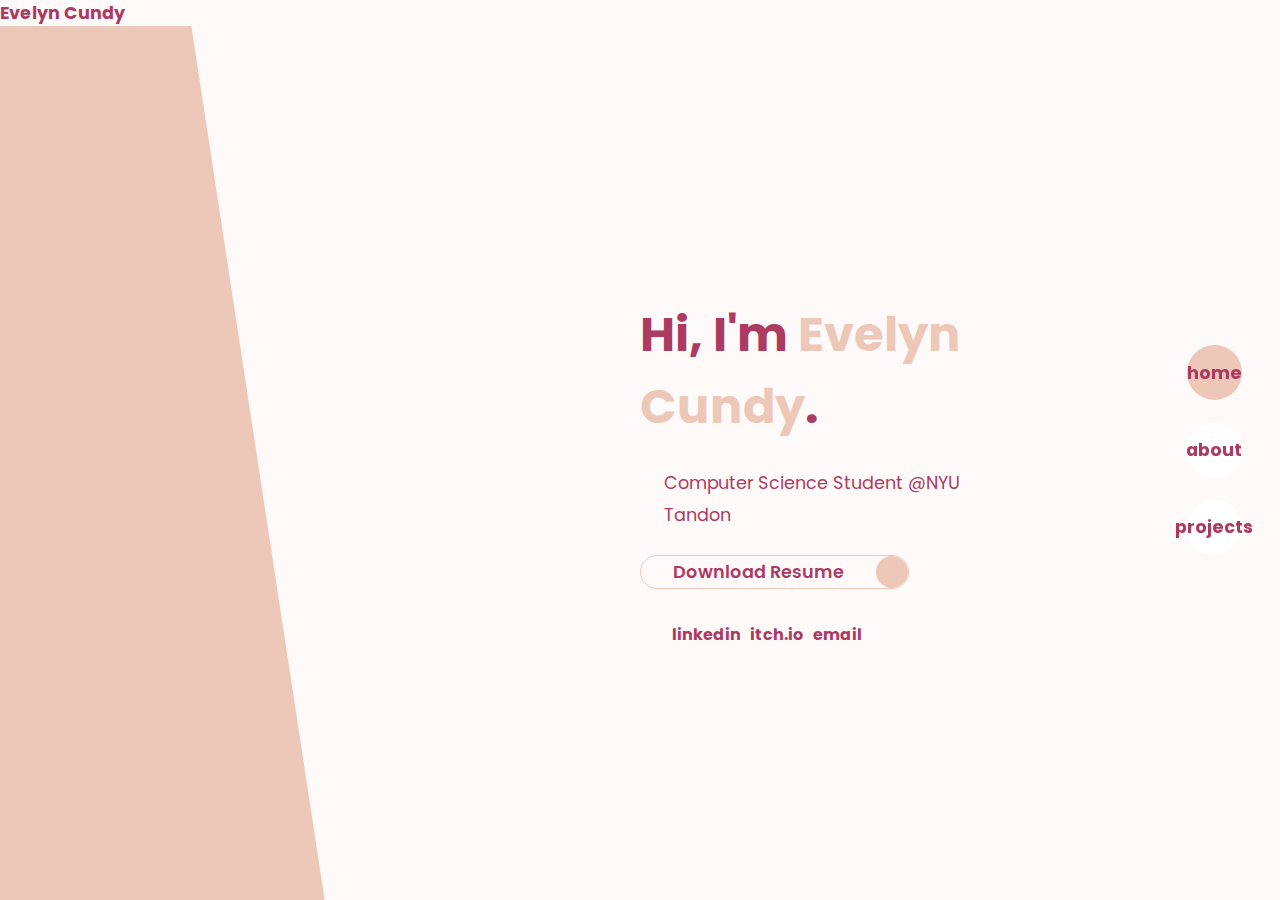
<file: index.html>
<!DOCTYPE html>
<html lang="en">
<head>
    <meta charset="UTF-8">
    <meta http-equiv="X-UA-Compatible" content="IE=edge">
    <meta name="viewport" content="width=device-width, initial-scale=1.0">
    <title>Portfolio</title>
    <link rel="stylesheet" href="styles/styles.css">
    <!--font information-->
    <link rel="preconnect" href="https://fonts.googleapis.com"><link rel="preconnect" href="https://fonts.gstatic.com" crossorigin><link href="https://fonts.googleapis.com/css2?family=Poppins:ital,wght@0,400;0,600;0,700;0,800;1,400;1,500&family=Roboto:wght@300&display=swap" rel="stylesheet">
    <link rel="stylesheet" href="http://cdnjs.cloudflare.com/ajax/libs/font-awesome/6.2.1/css/all.min.css" integrity="sha512-MV7K8+y+gLIBoVD59lQIYicR65iaqukzvf/nwasF0nqhPay5w/9lJmVM2hMDcnK1OnMGCdVK+iQrJ7lzPJQd1w==" crossorigin="anonymous" referrerpolicy="no-referrer" />    <link href="https://fonts.googleapis.com/css2?family=Roboto:wght@300&display=swap" rel="stylesheet">

</head>
<body class="main-content">
    <header class="section sec1 header active" id="home">
        <h4> Evelyn Cundy </h4>
         <!-- can get rid of -->
        <div class="header-content">
            <div class="left-header">
                <div class="h-shape"></div>
                <!--
                    <div class="image">
                    <img src="img/puipui.png" alt=""> <!--picture of myself? or a logo? put this back in
                </div>
                --> 
            </div>
            <div class="right-header">
                <h1 class="name">
                    Hi, I'm <span>Evelyn Cundy</span>.
                </h1>
                <p>
                    Computer Science Student @NYU Tandon
                </p>
                <div class="btn-con">
                    <a href="https://drive.google.com/file/d/17IRXGkqVqdqIKaWPrHZLE6iAwV2nrUhL/view" class="main-btn">
                        <span class="btn-text">Download Resume</span>
                        <span class="btn-icon"><i class="fas fa-download"></i></span>
                    </a>
                </div>
                <div class="links">
                    <a href="https://www.linkedin.com/in/evelyn-cundy-2174b9230/" class="icon">
                        <h4>linkedin</h4>
                        <i class="fa-brands fa-linkedin"></i> <!-- change to linkedin-->
                    </a>
                    <a href="https://itch.io/profile/ec3938" class="icon">
                        <h4>itch.io</h4>
                        <i class="fa-brands fa-itch-io"></i> <!-- change to itchio-->
                    </a>
                    <a href="mailto:ec3938@nyu.edu" class="icon">
                        <h4>email</h4>
                        <i class="fa-solid fa-envelope"></i> <!-- change to email-->
                    </a>
                </div>
                
            </div>
        </div>
    </header>
    <main>
        <section class="section sec2 about" id="about">
            <div class="main-title">
                <h2>About <span>Me</span></h2> <!--<span class="bg-text">my stats</span></h2>-->
            </div>
            <div class="about-container">
                <div class="left-about">
                    <h4>HI!</h4>
                    <p>
                        I'm Evelyn, a junior undergraduate student studying Computer Science with a minor in Game Engineering
                        at New York University's Tandon School of Engineering.
                        <br /><br/>
                        In my free time, I enjoy drawing comics and doing other digital art :)
                        <br /><br />
                        Send me a   
                        <a href="mailto:ec3938@nyu.edu" class="icon">
                            <b>message</b>
                            <!--<i class="fa-solid fa-envelope"></i> <!-- email, links to email address -->
                        </a>
                    </p>
                    <div class="btn-con">
                        <a href="" class="main-btn">
                            <span class="btn-text">Download Resume</span>
                            <span class="btn-icon"><i class="fas fa-download"></i></span>
                        </a>
                    </div>
                </div>
                <div class="right-about">
                    <div class="image">
                        <img src="img/evelyncundy.png" alt=""> <!-- figure out why image is cropping wrong-->
                    </div>
                </div>
                <!--
                <<div class="right-about">
                    <div class="about-item">
                        <div class="abt-text">
                            <p class="large-text">560+</p>
                            <p class="small-text">Projects <br /> Completed</p>
                        </div>
                    </div>
                    <div class="about-item">
                        <div class="abt-text">
                            <p class="large-text">560+</p>
                            <p class="small-text">Projects <br /> Completed</p>
                        </div>
                    </div>
                    <div class="about-item">
                        <div class="abt-text">
                            <p class="large-text">560+</p>
                            <p class="small-text">Projects <br /> Completed</p>
                        </div>
                    </div>
                    <div class="about-item">
                        <div class="abt-text">
                            <p class="large-text">560+</p>
                            <p class="small-text">Projects <br /> Completed</p>
                        </div>
                    </div>
                </div>>
                -->
            </div>
            <div class="about-stats">
                <h4 class="stat-title">My Skills</h4>
                <div class="stats-text">
                    <h4 class="skill-list">Professional Skills  <i class="fa-solid fa-wrench"></i></h4> 
                    <h4 class="skill-list">Software Languages  <i class="fa-solid fa-computer"></i></h4>
                    <p>
                        • Microsoft Office Suite <br />
                        • Adobe Photoshop<br />
                        • Adobe Illustrator<br />
                        • Figma<br />
                        • Wordpress <br />
                        • Procreate<br />
                        • Final Cut Pro<br />
                        • 3D Printing (Ultimaker, Formlabs 3/3B)<br />
                        • Laser cutting (Epilog Fusion/Mini)<br />
                        • Software Engineering<br />
                        • UX Design
                    </p>
                    <p>
                        • Java <br />
                        • C++ <br />
                        • Python <br />
                        • JavaScript <br />
                        • React <br />
                        • HTML <br />
                        • CSS <br />
                        • Unity <br />
                    </p>
                </div>
                <!--
                <div class="progress-bars">
                    <div class="progress-bar">
                        <p class="prog-title">html/javascript/css</p>
                        <div class="progress-con">
                            <p class="prog text">80%</p>
                            <div class="progress">
                                <span class="html"></span>
                            </div>
                        </div>
                    </div>
                    <div class="progress-bar">
                        <p class="prog-title">c++/c</p>
                        <div class="progress-con">
                            <p class="prog text">80%</p>
                            <div class="progress">
                                <span class="C"></span>
                            </div>
                        </div>
                    </div>
                    <div class="progress-bar">
                        <p class="prog-title">python</p>
                        <div class="progress-con">
                            <p class="prog text">80%</p>
                            <div class="progress">
                                <span class="Python"></span>
                            </div>
                        </div>
                    </div>
                    <div class="progress-bar">
                        <p class="prog-title">java</p>
                        <div class="progress-con">
                            <p class="prog text">75%</p>
                            <div class="progress">
                                <span class="Java"></span>
                            </div>
                        </div>
                    </div>
                </div>
                -->
            </div>
            <h4 class="stat-title">Awards</h4>
                <div class="stats-text">
                    <h4 class="skill-list">Scholastic Awards</h4> 
                    <h4 class="skill-list">Academic Awards</h4>
                    <p>
                        • 2020 Scholastic Arts and Writing Award (visual art) - Gold, Regional <br />
                        • 2020 Scholastic Arts and Writing Award (screenplay) - Silver, Regional <br />
                        • 2019 Scholastic Arts and Writing Awards (visual art) - Silver, Regional <br />
                    </p>
                    <p>
                        • 2020-2021 Academic Year Deans List Awardee, NYU Tandon<br/>
                        • 2018-2019 Academic Year Deans List Awardee, Canada College<br/>
                        • 2018 National Merit Commended Student<br/>
                        <br/>
                    </p>
                        

            </div>
            <h4 class="stat-title">My Timeline</h4>
            <div class="timeline">
                <div class="timeline-item">
                    <div class="tl-icon">
                        <i class="fas fa-briefcase"></i>
                    </div>
                    <p class="tl-duration">Sept. 2022-present</p>
                    <h5>MakerSpace Teaching Assistant<span>- New York University</span></h5>
                    <p>
                        • Led workshops, tours, and training sessions for various machines including state-of-the-art 3D printers and laser 
                        cutters <br />
                        • Developed and maintained the MakerSpace website and social media presence, scheduled educational 
                        workshops and guest appearances, and created and edited video content to improve engagement between 
                        faculty and users<br />
                        • Utilized Google Sheets API, Google Sheets, and Google Scripts for applications involving logging transactions 
                        and training of 200+ daily users <br />
                    </p>
                </div>
                <div class="timeline-item">
                    <div class="tl-icon">
                        <i class="fas fa-briefcase"></i>
                    </div>
                    <p class="tl-duration">2020-present</p>
                    <h5>Student<span>- New York University, Tandon School of Engineering</span></h5>
                    <p>
                        • BS in Computer Science <br/>
                        • Minoring in Game Engineering <br/>
                        • Deans list 2020-2021 school year
                    </p>
                </div>
            </div>
        </section>
        <section class="section sec3 porfolio" id="portfolio">
            <div class="main-title">
                <h2>My <span>Projects</span></h2> <!--<span class="bg-text">my stats</span></h2>-->
            </div>
            <p class="port-text">
                Here are a few projects I've made for classes, which covered topics including Game Programming, Game Design, 
                Databases, Software Engineering and Senior Design, and UX Design.
            </p>
            <div class="portfolios"> 
                <div class="portfolio-item"> <!-- game design level design assignment -->
                    <div class="image">
                        <img src="img/btwnworlds.png" alt="level design assignment">
                    </div>
                    <div class="hover-items">
                        <h3>Game Design Level Design Assignment</h3>
                        <div class="icons">
                            <a href="https://ec3938.itch.io/between-worlds" class="icon">
                                <p>itch.io page</p>
                                <i class="fa-brands fa-google-drive"></i> <!-- final presentation slides -->
                            </a>
                            <a href="https://www.figma.com/file/q2JNB9ybbp1qEhQPQs6t97/Grocery-Site?node-id=0%3A1" class="icon">
                                <p>github repository</p>
                                <i class="fa-brands fa-figma"></i> <!-- github repository -->
                            </a>
                        </div>
                    </div>
                </div>
                <div class="portfolio-item"> <!-- game programming final -->
                    <div class="image">
                        <img src="img/catburglar.png" alt="iOS platformer">
                    </div>
                    <div class="hover-items">
                        <h3>Game Programming Final</h3>
                        <div class="icons">
                            <a href="https://spearmintorbit.itch.io/cat-burglar" class="icon">
                                <p>itch.io page</p>
                                <i class="fa-brands fa-itch-io"></i> <!--use itchio icon-->
                            </a> <!-- open new page--> 
                            <a href="https://www.youtube.com/watch?v=hyDa0QkBy5M" class="icon">
                                <i class="fa-brands fa-youtube"></i> <!--use youtube icon-->
                                <p>game trailer</p>
                            </a> <!--gameplay trailer-->
                        </div>
                    </div>
                </div>
                <div class="portfolio-item"> <!-- game programming walking simulator -->
                    <div class="image">
                        <img src="img/lvnoire.png" alt="walking simulator/stealth crawler">
                    </div>
                    <div class="hover-items">
                        <h3>Game Programming Project</h3>
                        <div class="icons">
                            <a href="https://ec3938.itch.io/lv-noire" class="icon">
                                <p>itch.io page</p>
                                <i class="fa-brands fa-itch-io"></i> <!--use itchio icon-->
                            </a> <!-- open new page--> 
                        </div>
                    </div>
                </div>
                <div class="portfolio-item"> <!-- game programming midterm -->
                    <div class="image">
                        <img src="img/dissonance.png" alt="platformer (gamepad compatible)">
                    </div>
                    <div class="hover-items">
                        <h3>Game Programming Midterm</h3>
                        <div class="icons">
                            <a href="https://bluetitanium.itch.io/dissonance" class="icon">
                                <p>itch.io page</p>
                                <i class="fa-brands fa-itch-io"></i> <!--use itchio icon-->
                            </a> <!-- open new page--> 
                        </div>
                    </div>
                </div>
                <div class="portfolio-item"> <!-- database airline system -->
                    <div class="image">
                        <img src="img/database.png" alt="database airline reservation system">
                    </div>
                    <div class="hover-items">
                        <h3>Databases Final Project</h3>
                        <div class="icons">
                            <a href="https://docs.google.com/document/d/1J600Od3SZT-tO0BHx7Q3ctdBCzf3HtEKuO8wKaJeNB0/edit?usp=sharing" class="icon">
                                <p>github SSH key</p>
                                <i class="fab fa-github"></i> <!--use github icon-->
                            </a> <!-- open new page--> 
                            <a href="https://github.com/BlueTitanium/DatabaseFinalProject" class="icon">
                                <p>github repo (private)</p>
                                <i class="fab fa-github"></i> <!--use github icon-->
                            </a> <!-- open new page--> 
                        </div>
                    </div>
                </div>
                <div class="portfolio-item"> <!-- senior design project -->
                    <div class="image">
                        <img src="img/seniordesign.png" alt="senior design educational cooking simulator">
                    </div>
                    <div class="hover-items">
                        <h3>Senior Design Project</h3>
                        <div class="icons">
                            <a href="https://drive.google.com/file/d/1JLCJZ_E1QsdmLULkL2TsQySDbvKtZoJc/view" class="icon">
                                <p>final report slides</p>
                                <i class="fa-brands fa-google-drive"></i><!-- final presentation slides -->
                            </a>
                        </div>
                    </div>
                </div>
                <div class="portfolio-item"> <!-- ux design project -->
                    <div class="image">
                        <img src="img/uxfinalproject.png" alt="grocery webstie reimagination and redesign">
                    </div>
                    <div class="hover-items">
                        <h3>UX Final Project</h3>
                        <div class="icons">
                            <a href="https://drive.google.com/file/d/1Pp5G0KPXqsSauQfkl6s-Fx12LZRRSnTQ/view" class="icon">
                                <p>final report slides</p>
                                <i class="fa-brands fa-google-drive"></i> <!-- final presentation slides -->
                            </a>
                            <a href="https://www.figma.com/file/q2JNB9ybbp1qEhQPQs6t97/Grocery-Site?node-id=0%3A1" class="icon">
                                <p>figma board</p>
                                <i class="fa-brands fa-figma"></i> <!-- figma board -->
                            </a>
                        </div>
                    </div>
                </div>
                
            </div>
        </section>
        <!--
        <section class="section sec4 blogs" id="blogs"> <!--get rid of after
            <div class="main-title">
                <h2>My <span>Blogs</span></h2> <!--<span class="bg-text">my stats</span></h2>
            </div>
            <div class="blogs">
                <div class="blog">
                    <img src="img/blog1.jpg" alt="">
                    <div class="blog-text">
                        <h4>
                            Cat Burgular stuff
                        </h4>
                        <p>
                            paragraph
                        </p>
                    </div>
                </div>
            </div>
        </section>
        -->
        
            
        <!--</section>-->
    </main>

    <div class="controls">
        <div class="control control-1 active-btn" data-id="home">
            <h4>home</h4>
            <!--<i class="fa-solid fa-house"></i>-->
        </div>
        <div class="control control-2  " data-id="about">
            <h4>about</h4>
            <!--<i class="fa-solid fa-user"></i>-->
        </div>
        <div class="control control-3 " data-id="portfolio">
            <h4>projects</h4>
            <!--<i class="fa-solid fa-briefcase"></i>-->
        </div>
    </div>

    <script src="app.js"></script>
</body>
</html>
</file>
<file: styles/styles.css>
* {
  margin: 0;
  padding: 0;
  box-sizing: border-box;
  list-style: none;
}

:root {
  --color-primary: #fefaf9;
  --color-secondary: #edc7b7;
  --color-white: #ffffff;
  --color-accent: #ac3b61;
  --color-black: rgb(46, 17, 17);
  --color-grey0: #f8f8f8;
  --color-grey-1:#993745;
  --color-grey-2: #bab2b5;
  --color-grey-3: #6c7983;
  --color-grey-4: #ffffff;
  --color-grey-5:#482121;
  --color-grey-6: #1b1214;
  --br-sm-2: 14px;
  --box-shadow-1: 0 3px 15px rgba(0,0,0,.3);
}

body {
  background-color: var(--color-primary);
  font-family: "Poppins", sans-serif;
  font-size: 1.1rem;
  color: var(--color-accent);
  transition: all 0.4s ease-in-out;
}

a {
  display: inline-block;
  text-decoration: none;
  color: inherit;
  font-family: inherit;
}

header {
  height: 100vh;
  color: var(--color-beige);
  overflow: hidden;
}

section {
  min-height: 100vh;
  width: 100%;
  position: absolute;
  left: 0;
  top: 0;
  padding: 3rem 18rem;
}

.section {
  transform: translateY(-100%) scale(0);
  transition: all 0.4s ease-in-out;
  background-color: var(--color-primary);
}

.sec1 {
  display: none;
  transform: translateY(0) scale(1);
}

.sec2 {
  display: none;
  transform: translateY(0) scale(1);
}

.sec3 {
  display: none;
  transform: translateY(0) scale(1);
}

.sec4 {
  display: none;
  transform: translateY(0) scale(1);
}

.sec5 {
  display: none;
  transform: translateY(0) scale(1);
}

.active {
  display: block;
  animation: scaleAnim 1s ease-in-out;
}
@keyframes scaleAnim {
  0% {
    transform: translateY(-100%) scaleY(0);
  }
  100% {
    transform: translateY(0) scaleY(1);
  }
}

.controls {
  position: fixed;
  z-index: 10;
  top: 50%;
  right: 3%;
  display: flex;
  flex-direction: column;
  justify-content: center;
  transform: translateY(-50%);
}
.controls .active-btn {
  background-color: var(--color-secondary) !important;
}
.controls .active-btn i {
  color: var(--color-beige) !important;
}
.controls .control {
  padding: 1rem;
  cursor: pointer;
  background-color: var(--color-grey-4);
  width: 55px;
  height: 55px;
  border-radius: 50%;
  display: flex;
  justify-content: center;
  align-items: center;
  margin: 0.7rem 0;
  /**
  i{
      font-size: 1.2rem;
      color: var(--color-grey-2);
      pointer-events: none;
  }
  no more icons
  */
}

.header-content {
  display: grid;
  grid-template-columns: repeat(2, 1fr);
  height: 100%;
}
.header-content .left-header {
  display: flex;
  align-items: center;
  position: relative;
}
.header-content .left-header .h-shape {
  transition: all 0.4s ease-in-out;
  width: 65%;
  height: 100%;
  background-color: var(--color-secondary);
  position: absolute;
  left: 0;
  top: 0;
  z-index: -1;
  -webkit-clip-path: polygon(0 0, 46% 0, 79% 100%, 0% 100%);
          clip-path: polygon(0 0, 46% 0, 79% 100%, 0% 100%);
}
.header-content .left-header .image {
  border-radius: var(--br-sm-2);
  height: 100%;
  width: 100%;
  margin-left: 4rem;
  background-color: var(--color-black);
  transition: all 0.4s ease-in-out;
}
.header-content .left-header .image img {
  width: 100%;
  height: 100%;
  -o-object-fit: cover;
     object-fit: cover;
  transition: all 0.4s ease-in-out;
  filter: grayscale(100%);
}
.header-content .left-header .image img:hover {
  filter: grayscale(0);
}
.header-content .right-header {
  display: flex;
  flex-direction: column;
  justify-content: center;
  padding-right: 18rem;
}
.header-content .right-header h4 {
  font-size: 1rem;
  color: var(--color-accent);
}
.header-content .right-header h4:hover {
  color: var(--color-secondary);
}
.header-content .right-header .name {
  font-size: 3rem;
}
.header-content .right-header .name span {
  color: var(--color-secondary);
}
.header-content .right-header p {
  margin: 1.5rem;
  line-height: 2rem;
}

.links {
  font-size: 2rem;
  padding-top: 1rem;
  padding-left: 2rem;
}

.about-container {
  display: grid;
  grid-template-columns: repeat(2, 1fr);
  padding-top: 3.5rem;
  padding-bottom: 5rem;
}
.about-container .right-about {
  display: grid;
  grid-gap: 2rem;
}
.about-container .right-about .image {
  height: 100%;
  width: 100%;
  margin-left: 4rem;
  background-color: var(--color-black);
  transition: all 0.4s ease-in-out;
}
.about-container .right-about .image img {
  width: 100%;
  height: 100%;
  -o-object-fit: cover;
     object-fit: cover;
  transition: all 0.4s ease-in-out;
  filter: grayscale(100%);
}
.about-container .right-about .image img:hover {
  filter: grayscale(0);
}
.about-container .right-about .about-item {
  border: 1px solid var(--color-grey-5);
  border-radius: 5px;
  transition: all 0.4s ease-in-out;
  box-shadow: 1px 2px 15px rgba(0, 0, 0, 0.1);
}
.about-container .right-about .about-item:hover {
  cursor: default;
  transform: translateY(-5px);
  border: 1px solid var(--color-secondary);
  box-shadow: 1px 4px 15px rgba(0, 0, 0, 0.32);
}
.about-container .right-about .about-item .abt-text {
  padding: 1.5rem;
  display: flex;
  flex-direction: column;
}
.about-container .right-about .about-item .abt-text .large-text {
  font-size: 3rem;
  font-weight: 700;
  color: var(--color-secondary);
}
.about-container .right-about .about-item .abt-text .small-text {
  padding-left: 3rem;
  position: relative;
  text-transform: uppercase;
  font-size: 1.2rem;
  color: var(--color-grey-1);
  letter-spacing: 2px;
}
.about-container .right-about .about-item .abt-text .small-text::before {
  content: "";
  position: absolute;
  left: 0;
  top: 15px;
  width: 2rem;
  height: 2px;
  background-color: var(--color-grey-5);
}
.about-container .left-about {
  padding-right: 5rem;
}
.about-container .left-about p {
  line-height: 2rem;
  padding: 1rem;
  color: var(--color-grey-1);
}
.about-container .left-about h4 {
  font-size: 2rem;
  text-transform: uppercase;
}

.about-stats {
  padding-bottom: 4rem;
}
.about-stats .progress-bars {
  display: grid;
  grid-template-columns: repeat(2, 1fr);
  grid-gap: 2rem;
}
.about-stats .progress-bars .progress-bar {
  display: flex;
  flex-direction: column;
}
.about-stats .progress-bars .progress-bar .prog-title {
  text-transform: uppercase;
  font-weight: 500;
}
.about-stats .progress-bars .progress-bar .progress-con {
  display: flex;
  align-items: center;
}
.about-stats .progress-bars .progress-bar .progress-con .prog-text {
  color: var(--color-grey-2);
}
.about-stats .progress-bars .progress-bar .progress {
  width: 100%;
  height: 0.45rem;
  background-color: var(--color-grey-4);
  margin-left: 1rem;
  position: relative;
}
.about-stats .progress-bars .progress-bar .progress span {
  position: absolute;
  top: 0;
  left: 0;
  height: 100%;
  background-color: var(--color-secondary);
  transition: all 0.4s ease-in-out;
  width: 60%;
}
.about-stats .progress-bars .progress-bar .progress .html {
  width: 80%;
}
.about-stats .progress-bars .progress-bar .progress .c {
  width: 80%;
}
.about-stats .progress-bars .progress-bar .progress .python {
  width: 80%;
}
.about-stats .progress-bars .progress-bar .progress .java {
  width: 75%;
}

.stats-text {
  display: grid;
  grid-template-columns: repeat(2, 1fr);
  grid-gap: 1rem;
  padding-bottom: 1rem;
}
.stats-text .skill-list {
  text-transform: uppercase;
  font-size: 1.4rem;
  position: relative;
}
.stats-text p {
  padding-left: 2rem;
  color: var(--color-accent);
}

.stat-title {
  text-transform: uppercase;
  font-size: 1.4rem;
  text-align: center;
  padding: 3.5rem 0;
  position: relative;
}
.stat-title::before {
  content: "";
  position: absolute;
  left: 50%;
  top: 0;
  width: 40%;
  height: 1px;
  background-color: var(--color-grey-5);
  transform: translate(-50%);
}

.timeline {
  display: grid;
  grid-template-columns: repeat(2, 1fr);
  grid-gap: 2rem;
  padding-bottom: 3rem;
}
.timeline .timeline-item {
  position: relative;
  padding-left: 3rem;
  border-left: 1px solid var(--color-grey-5);
}
.timeline .timeline-item .tl-icon {
  top: 0;
  position: absolute;
  left: -27px;
  background-color: var(--color-secondary);
  width: 50px;
  height: 50px;
  border-radius: 50%;
  display: flex;
  align-items: center;
  justify-content: center;
}
.timeline .timeline-item .tl-icon i {
  font-size: 1.3rem;
}
.timeline .timeline-item .tl-duration {
  padding: 0.2rem 0.6rem;
  background-color: var(--color-secondary);
  border-radius: 15px;
  display: inline-block;
  font-size: 0.8rem;
  text-transform: uppercase;
  font-weight: 500;
}
.timeline .timeline-item h5 {
  padding: 1rem 0;
  text-transform: uppercase;
  font-size: 1.3rem;
  font-weight: 600;
}
.timeline .timeline-item h5 span {
  color: var(--color-secondary);
  font-weight: 500;
  font-size: 1.2rem;
}
.timeline .timeline-item p {
  color: var(--color-accent);
}

.port-text {
  padding: 2rem;
  text-align: center;
}

.portfolios {
  display: grid;
  grid-template-columns: repeat(3, 1fr);
  grid-gap: 2rem;
  margin-top: 3rem;
}
.portfolios .portfolio-item {
  position: relative;
  border-radius: 15px;
}
.portfolios .portfolio-item img {
  width: 100%;
  height: 300px;
  -o-object-fit: cover;
     object-fit: cover;
  border-radius: 15px;
}
.portfolios .portfolio-item .hover-items {
  width: 100%;
  height: 100%;
  background-color: var(--color-secondary);
  position: absolute;
  left: 0;
  top: 0;
  border-radius: 15px;
  display: flex;
  justify-content: center;
  align-items: center;
  flex-direction: column;
  opacity: 0;
  transform: scale(0);
  transition: all 0.4s ease-in-out;
}
.portfolios .portfolio-item .hover-items h3 {
  padding: 2rem;
  align-self: center;
  font-size: 1.5rem;
  color: var(--color-white);
  margin-bottom: 1.5rem;
}
.portfolios .portfolio-item .hover-items .icons {
  display: flex;
  justify-content: center;
  align-items: center;
  /**
  .icon{
      //background-color: var(--color-accent);
      border-radius: 50%;
      width: 50px;
      height: 50px;
      display: flex;
      align-items: center;
      justify-content: center;
      margin: 0 1rem;
      cursor: pointer;
      transition: all .4s ease-in-out;
      /**
      i{
          font-size: 1.5rem;
          color: var(--color-white);
          margin: 0 1rem;
      }

      &:hover{
          background-color: var(--color-white);
          /**
          i{
              color: var(--color-secondary);
          }

      }


  }
  */
}
.portfolios .portfolio-item .hover-items .icons p {
  transition: all 0.4s ease-in-out;
  /**padding-left: 1rem;**/
  padding: 2rem;
}
.portfolios .portfolio-item .hover-items .icons p:hover {
  color: var(--color-white);
}

.portfolio-item:hover .hover-items {
  opacity: 1;
  transform: scale(1);
}

.btn-con {
  display: flex;
  align-self: flex-start;
}

.main-btn {
  border-radius: 30px;
  color: inherit;
  font-weight: 600;
  position: relative;
  border: 1px solid var(--color-secondary);
  display: flex;
  align-self: flex-start;
  display: flex;
  align-items: center;
  overflow: hidden;
}
.main-btn .btn-text {
  padding: 0 2rem;
}
.main-btn .btn-icon {
  background-color: var(--color-secondary);
  display: flex;
  align-items: center;
  justify-content: center;
  border-radius: 50%;
  padding: 1rem;
}
.main-btn::before {
  content: "";
  position: absolute;
  top: 0;
  right: 0;
  transform: translateX(100%);
  transition: all 0.4s ease-in-out;
  z-index: -1;
}
.main-btn:hover::before {
  width: 100%;
  height: 100%;
  background-color: var(--color-secondary);
  transform: translateX(0);
  transition: all 0.4s ease-in-out;
}

.main-title {
  text-align: center;
}
.main-title h2 {
  position: relative;
  text-transform: uppercase;
  font-size: 4rem;
  font-weight: 700;
}
.main-title h2 span {
  color: var(--color-secondary);
}
.main-title h2 .bg-text {
  position: absolute;
  top: 50%;
  left: 50%;
  color: var(--color-white);
  transition: all 0.4s ease-in-out;
  z-index: -1;
  transform: translate(-50%, -50%);
  font-weight: 800;
  font-size: 6.3rem;
}

@media screen and (max-width: 600px) {
  header {
    padding: 0;
  }
}/*# sourceMappingURL=styles.css.map */
</file>
